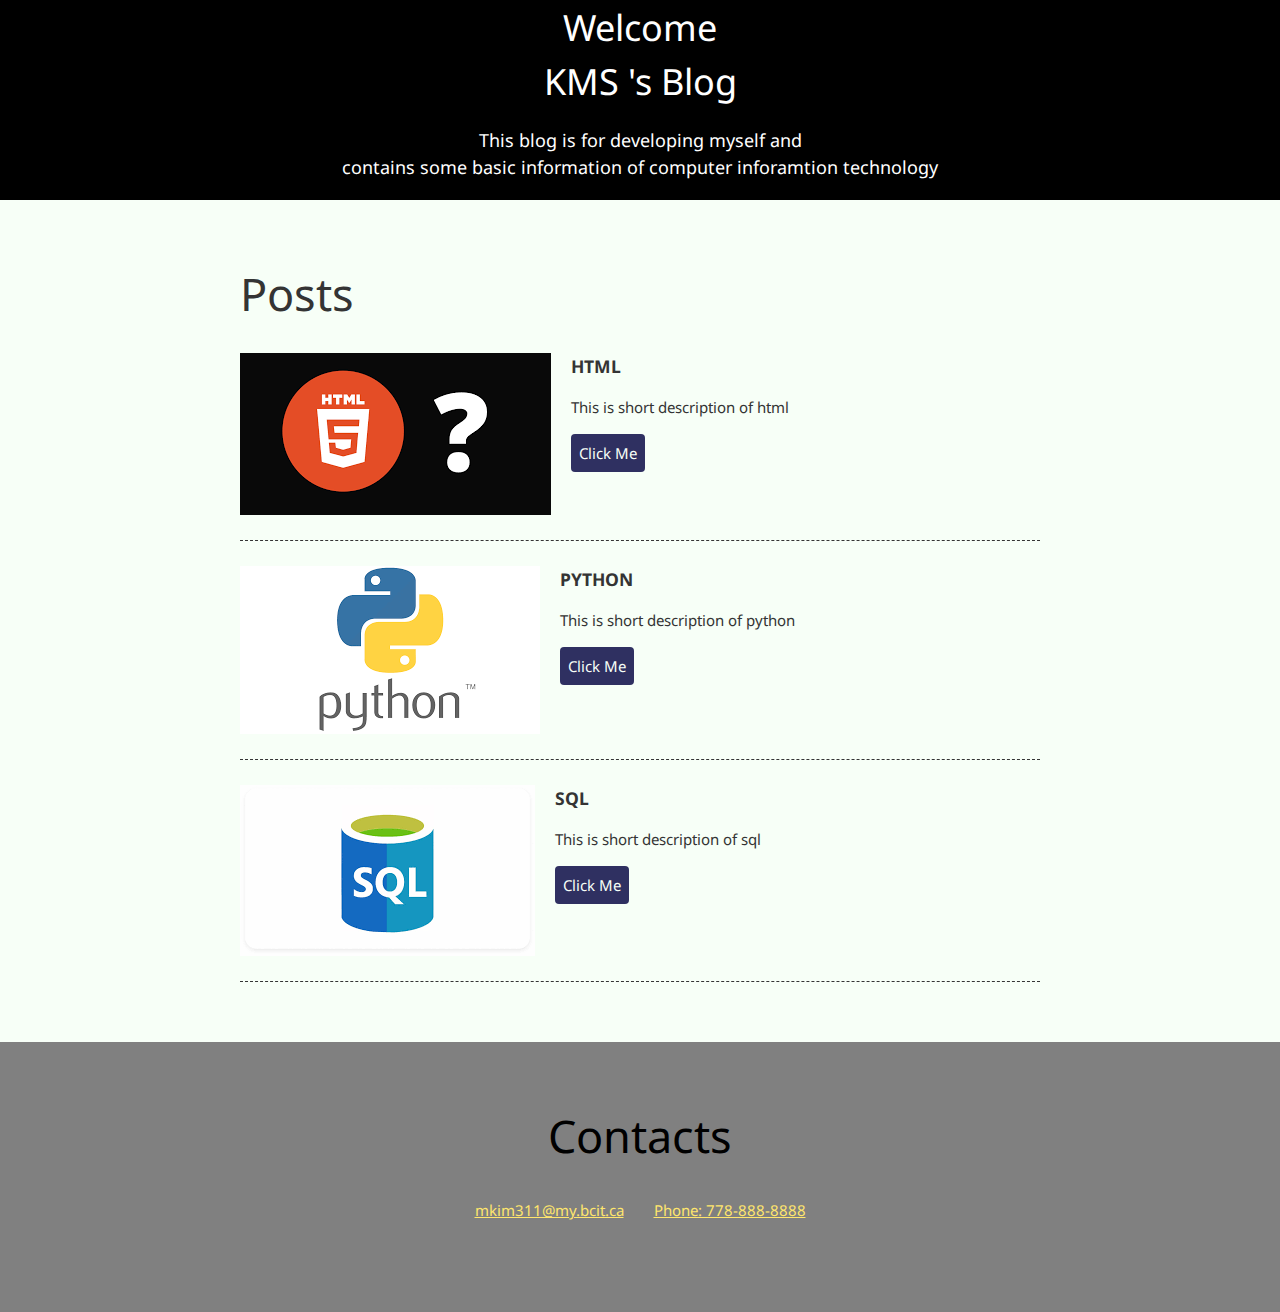
<file: blog/index.html>
<!DOCTYPE html>
<html lang="en">
  <head>
    <meta charset="UTF-8">
    <meta name="viewport" content="width=device-width, initial-scale=1.0">
    <title>KMS's Blog</title>
    <link href="https://fonts.googleapis.com/css2?family=Noto+Sans&family=Young+Serif&display=swap" rel="stylesheet">
    <link rel="stylesheet" href="index.css">
  </head>

  <body>
      <!-- ***************  ABOUT  **************** -->
      <header>
        <div class="header-img"></div>
        <div class= "header-text">
        <h2> Welcome<br>
        KMS &#x27;s Blog</h2>
        <p> This blog is for developing myself and<br>
        contains some basic information of computer inforamtion technology</p>
        </div>
     </div>
    </header>
      
   
      <!-- ************ Posts  ************** -->
      <section class="post">
        <div class="content-wrap">
          <h2>Posts</h2>
          

          <!-- Blog 1 -->
          <section class="post-item">
            <img src="../images/html_img.png" alt="html_img">
            <h3>HTML</h3>
            <p>This is short description of html</p>
            <a class="btn" href="..\blog\post1.html" target="_blank">Click Me</a>
          </section>

          <!-- Blog 2 -->
          <section class="post-item">
            <img src="../images/python_img.png">
            <h3>PYTHON</h3>
            <p>This is short description of python</p>
            <a class="btn" href="..\blog\post2.html" target="_blank">Click Me</a>
          </section>

          <!-- Blog 3 -->
          <section class="post-item">
            <img src="../images/SQL_img.png" >
            <h3>SQL</h3>
            <p>This is short description of sql</p>
            <a class="btn" href="..\blog\post3.html" target="_blank">Click Me</a>
          </section>
        </div>
      </section>

      <!-- CONTACT -->
      <footer>
        <div class="content-wrap">
          <h2>Contacts</h2>
          <ul class="contact-list">
            <li><a href="mailto:mkim311@my.bcit.ca">mkim311@my.bcit.ca</a></li>
            <li><a href="mailto:Phone: 778-888-8888">Phone: 778-888-8888</a></li>
          </ul>
        </div>
      </footer>
    </main>
  </body>
</html>
</file>
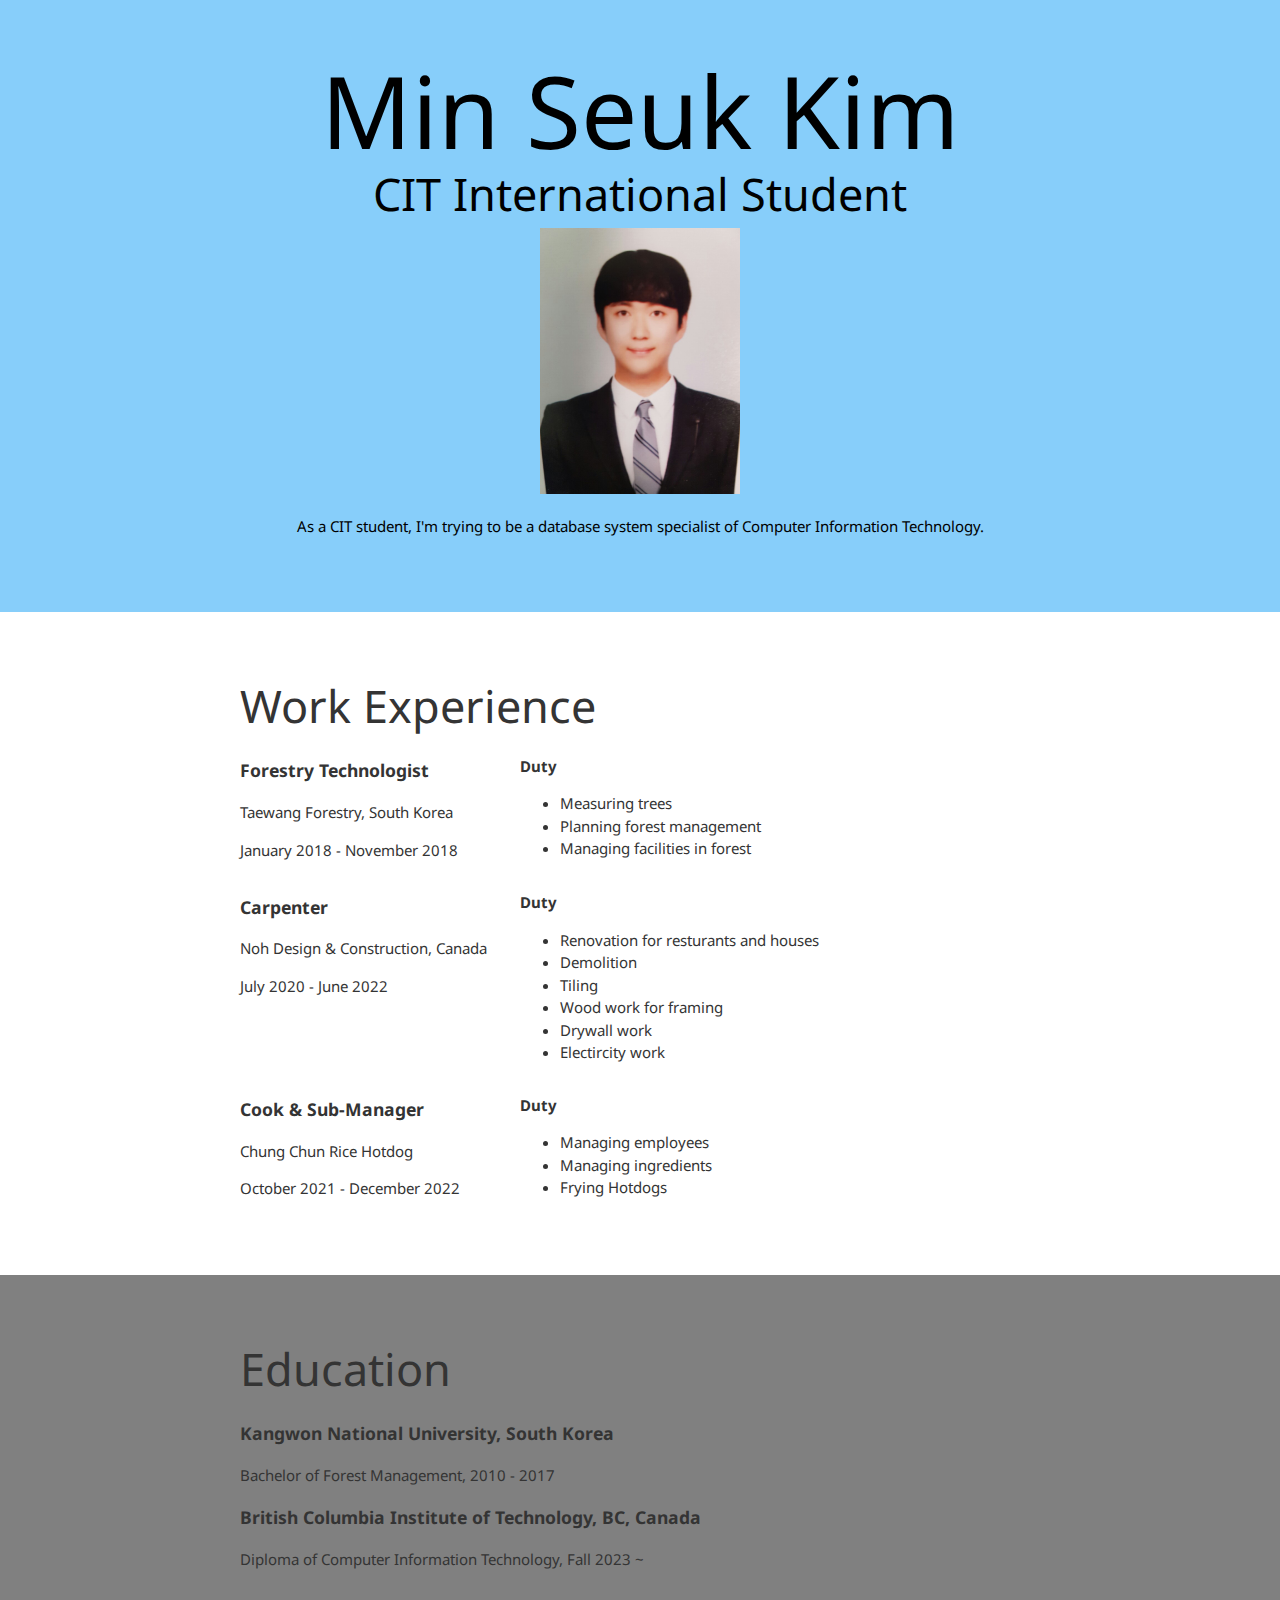
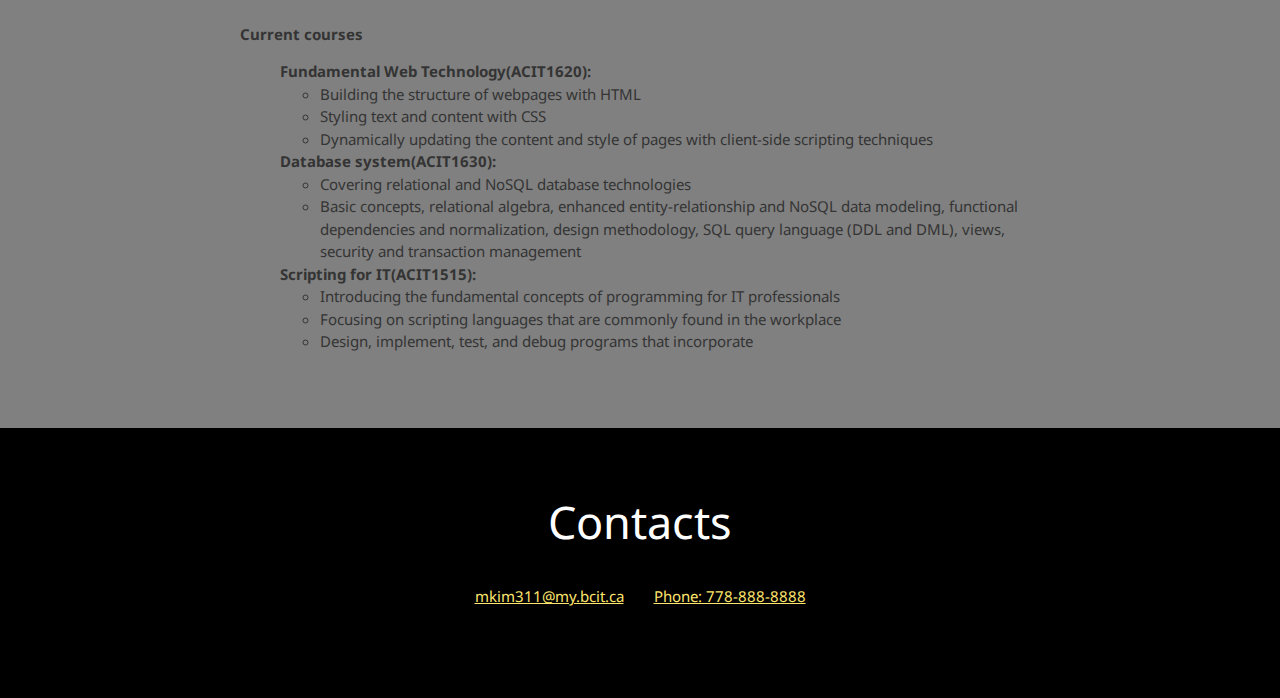
<file: mypage.html>
<!DOCTYPE html>
<html lang="en">
  <head>
    <meta charset="UTF-8">
    <meta name="viewport" content="width=device-width, initial-scale=1.0">
    <title>KMS's Portfolio</title>
    <link href="https://fonts.googleapis.com/css2?family=Noto+Sans&family=Young+Serif&display=swap" rel="stylesheet">
    <link rel="stylesheet" href="mypage.css">
  </head>
  <body>
    <main>
      <!-- ***************  ABOUT / PROFILE  **************** -->
      <header>
        <div class="content-wrap">
          <h1>Min Seuk Kim</h1>
          <h2>CIT International Student</h2>
          <img src="images\my_photo.jpg" alt="my_photo">
          <p> As a CIT student, I'm trying to be a database system specialist of Computer Information Technology.<br>
              
        </div>
      </header>


      <!-- ****************  WORK EXPERIENCE  ******************** -->
      <section class="work-experience">
        <div class="content-wrap">
          <h2>Work Experience</h2>
        

          <!-- Job 1 -->
          <section class="job-item">
            <div class="job-details">
              <h3>Forestry Technologist</h3>
              <p>Taewang Forestry, South Korea</p>
              <p>January 2018 - November 2018</p>
            </div>
            <div class="job-summary">
              <p><strong>Duty</strong></p>
              <ul>
                <li>Measuring trees</li>
                <li>Planning forest management</li>
                <li>Managing facilities in forest</li>
              </ul>
            </div>
          </section>

          <!-- Job 2 -->
          <section class="job-item">
            <div class="job-details">
              <h3>Carpenter</h3>
              <p>Noh Design & Construction, Canada</p>
              <p>July 2020 - June 2022</p>
            </div>
            <div class="job-summary">
              <p><strong>Duty</strong></p>
              <ul>
                <li>Renovation for resturants and houses</li>
                <li>Demolition</li>
                <li>Tiling</li>
                <li>Wood work for framing</li>
                <li>Drywall work</li>
                <li>Electircity work</li>
              </ul>
            </div>
          </section>

          <!-- Job 3 -->
          <section class="job-item">
            <div class="job-details">
              <h3>Cook & Sub-Manager</h3>
              <p>Chung Chun Rice Hotdog</p>
              <p>October 2021 - December 2022</p>
            </div>
            <div class="job-summary">
              <p><strong>Duty</strong></p>
              <ul>
              <li>Managing employees</li>
              <li>Managing ingredients</li>
              <li>Frying Hotdogs</li>
              </ul>
            </div>
          </section>
        </div>
      </section>

      <!-- *************  EDUCATION & CERTIFICATIONS *********** -->
      <section class="education">
        <div class="content-wrap">
          <h2>Education</h2>

          <section>
            <h3>Kangwon National University, South Korea</h3>
            <p>Bachelor of Forest Management, 2010 - 2017</p>
          </section>

          <section>
            <h3>British Columbia Institute of Technology, BC, Canada</h3>
            <p>Diploma of Computer Information Technology, Fall 2023 ~ </p><br>
            <p><strong>Current courses</strong></p>
            <ul>
              <strong>Fundamental Web Technology(ACIT1620):</strong>
              <ul>
                <li>Building the structure of webpages with HTML</li>
                <li>Styling text and content with CSS</li>
                <li>Dynamically updating the content and style of pages with client-side scripting techniques</li></li></ul>
              
              <strong>Database system(ACIT1630):</strong> 
                <ul>
                <li>Covering relational and NoSQL database technologies</li>
                <li>Basic concepts, relational algebra, enhanced entity-relationship and NoSQL data modeling, functional dependencies and normalization, design methodology, SQL query language (DDL and DML), views, security and transaction management</li>
                </ul>
                <strong>Scripting for IT(ACIT1515):</strong>
                <ul>
                <li>Introducing the fundamental concepts of programming for IT professionals</li>
                <li>Focusing on scripting languages that are commonly found in the workplace</li>
                <li>Design, implement, test, and debug programs that incorporate</li>
                </ul>
            </ul>
            
          </section>
        </div>
      </section>

      <!-- CONTACT -->
      <footer>
        <div class="content-wrap">
          <h2>Contacts</h2>
          <ul class="contact-list">
            <li><a href="mailto:mkim311@my.bcit.ca">mkim311@my.bcit.ca</a></li>
            <li><a href="mailto:Phone: 778-888-8888">Phone: 778-888-8888</a></li>
          </ul>
        </div>
      </footer>
    </main>
  </body>
</html>
</file>
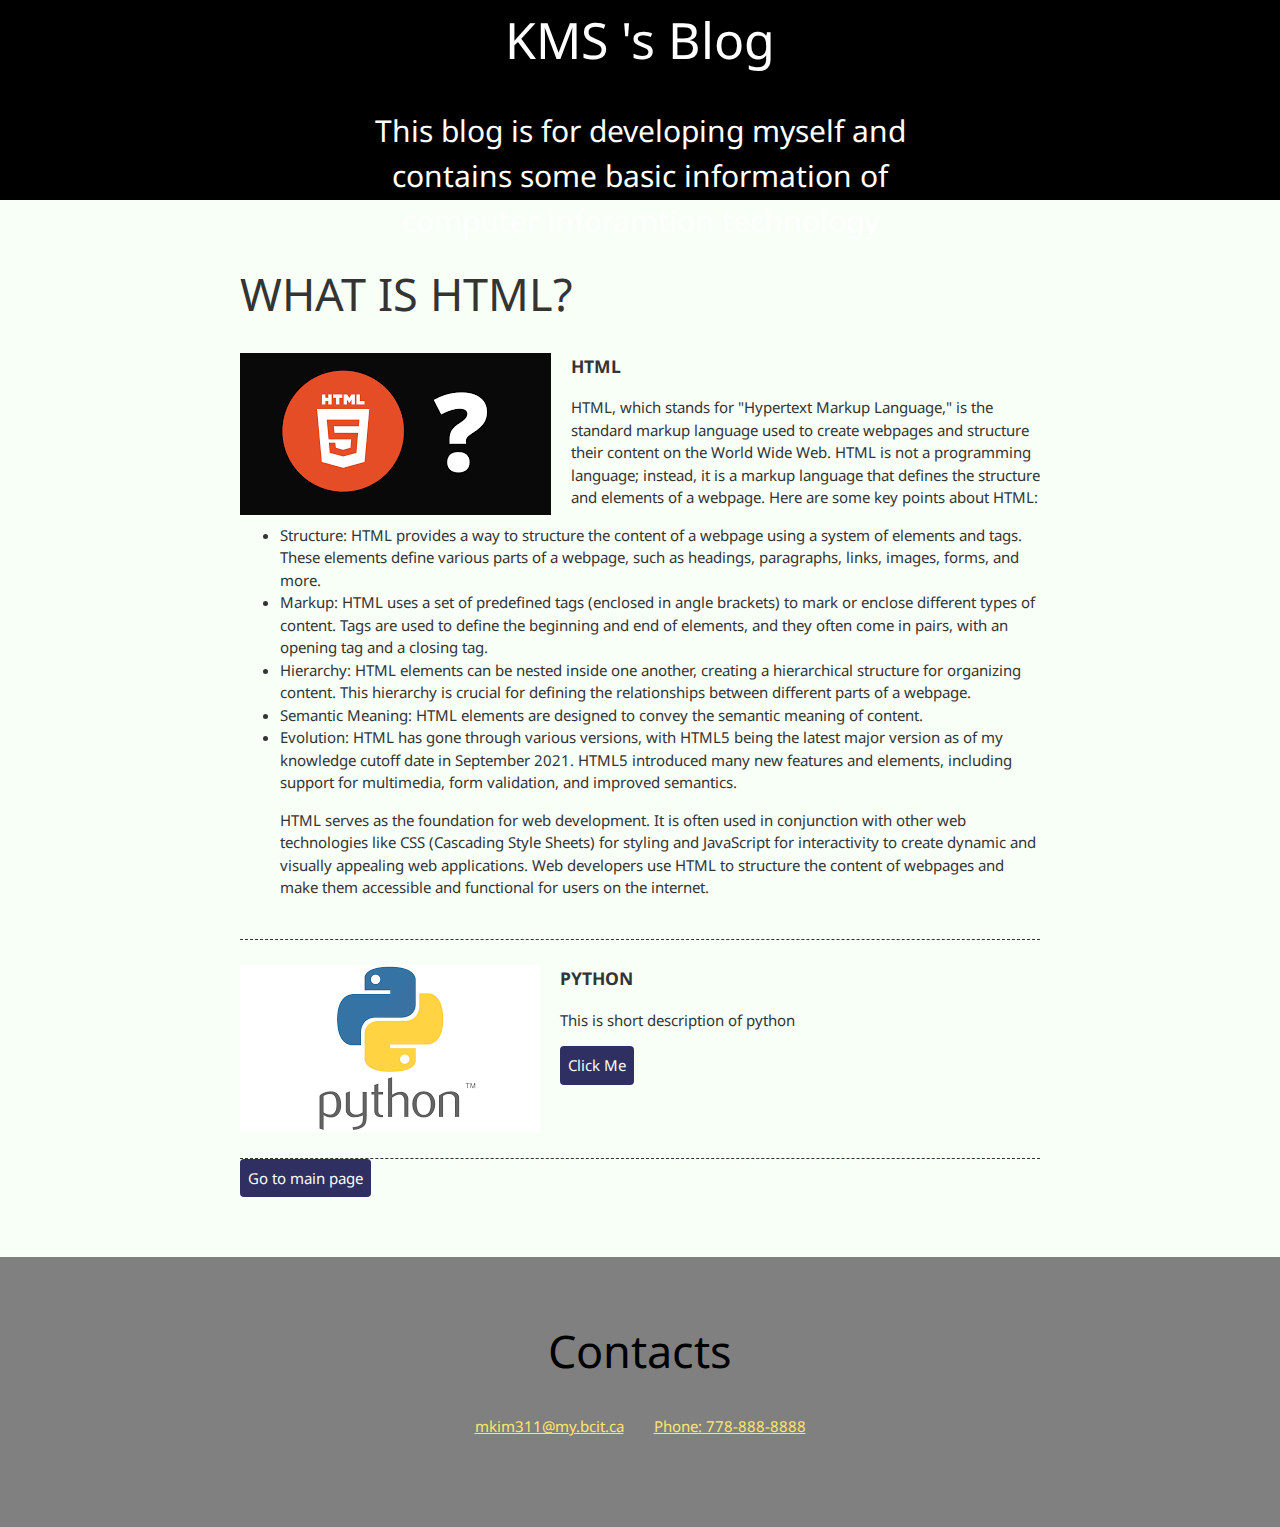
<file: blog/post1.html>
<!DOCTYPE html>
<html lang="en">
  <head>
    <meta charset="UTF-8">
    <meta name="viewport" content="width=device-width, initial-scale=1.0">
    <title>KMS's Blog</title>
    <link href="https://fonts.googleapis.com/css2?family=Noto+Sans&family=Young+Serif&display=swap" rel="stylesheet">
    <link rel="stylesheet" href="post1.css">
  </head>

  <body>
      <!-- ***************  ABOUT  **************** -->
      <header>
        <div class= "header-text">
          <h2> Welcome<br>
            KMS &#x27;s Blog</h2>
            <p> This blog is for developing myself and<br>
            contains some basic information of computer inforamtion technology</p>
        </div>
     </div>
    </header>
      
   
      <!-- ************ Posts  ************** -->
      <section class="post">
        <div class="content-wrap">
          <h2>WHAT IS HTML?</h2>
          
          
          <!-- Blog 1 -->
          <section class="post-item">
            <img src="../images/html_img.png">
            <h3>HTML</h3>
            <ul>
                <p>HTML, which stands for "Hypertext Markup Language," is the standard markup language used to create webpages and structure their content on the World Wide Web. HTML is not a programming language; instead, it is a markup language that defines the structure and elements of a webpage. Here are some key points about HTML:</p>
                
                <li>Structure: HTML provides a way to structure the content of a webpage using a system of elements and tags. These elements define various parts of a webpage, such as headings, paragraphs, links, images, forms, and more.</li>
                
                <li>Markup: HTML uses a set of predefined tags (enclosed in angle brackets) to mark or enclose different types of content. Tags are used to define the beginning and end of elements, and they often come in pairs, with an opening tag and a closing tag.</li>
                
                <li>Hierarchy: HTML elements can be nested inside one another, creating a hierarchical structure for organizing content. This hierarchy is crucial for defining the relationships between different parts of a webpage.</li>
                
                <li>Semantic Meaning: HTML elements are designed to convey the semantic meaning of content. 
                
                <li>Evolution: HTML has gone through various versions, with HTML5 being the latest major version as of my knowledge cutoff date in September 2021. HTML5 introduced many new features and elements, including support for multimedia, form validation, and improved semantics.</li>
                
                <p>HTML serves as the foundation for web development. It is often used in conjunction with other web technologies like CSS (Cascading Style Sheets) for styling and JavaScript for interactivity to create dynamic and visually appealing web applications. Web developers use HTML to structure the content of webpages and make them accessible and functional for users on the internet.</li>
            </p>
            </ul>
          </section>

          <!-- Blog 2 -->
          <section class="post-item">
            <img src="../images/python_img.png">
            <h3>PYTHON</h3>
            <p>This is short description of python</p>
            <a class="btn" href="..\blog\post2.html" target="_blank">Click Me</a>
          </section>
            <a class="btn" href="..\blog\index.html" target="_blank">Go to main page</a>
        </div>
      </section>

      <!-- CONTACT -->
      <footer>
        <div class="content-wrap">
          <h2>Contacts</h2>
          <ul class="contact-list">
            <li><a href="mailto:mkim311@my.bcit.ca">mkim311@my.bcit.ca</a></li>
            <li><a href="mailto:Phone: 778-888-8888">Phone: 778-888-8888</a></li>
          </ul>
        </div>
      </footer>
    </main>
  </body>
</html>
</file>
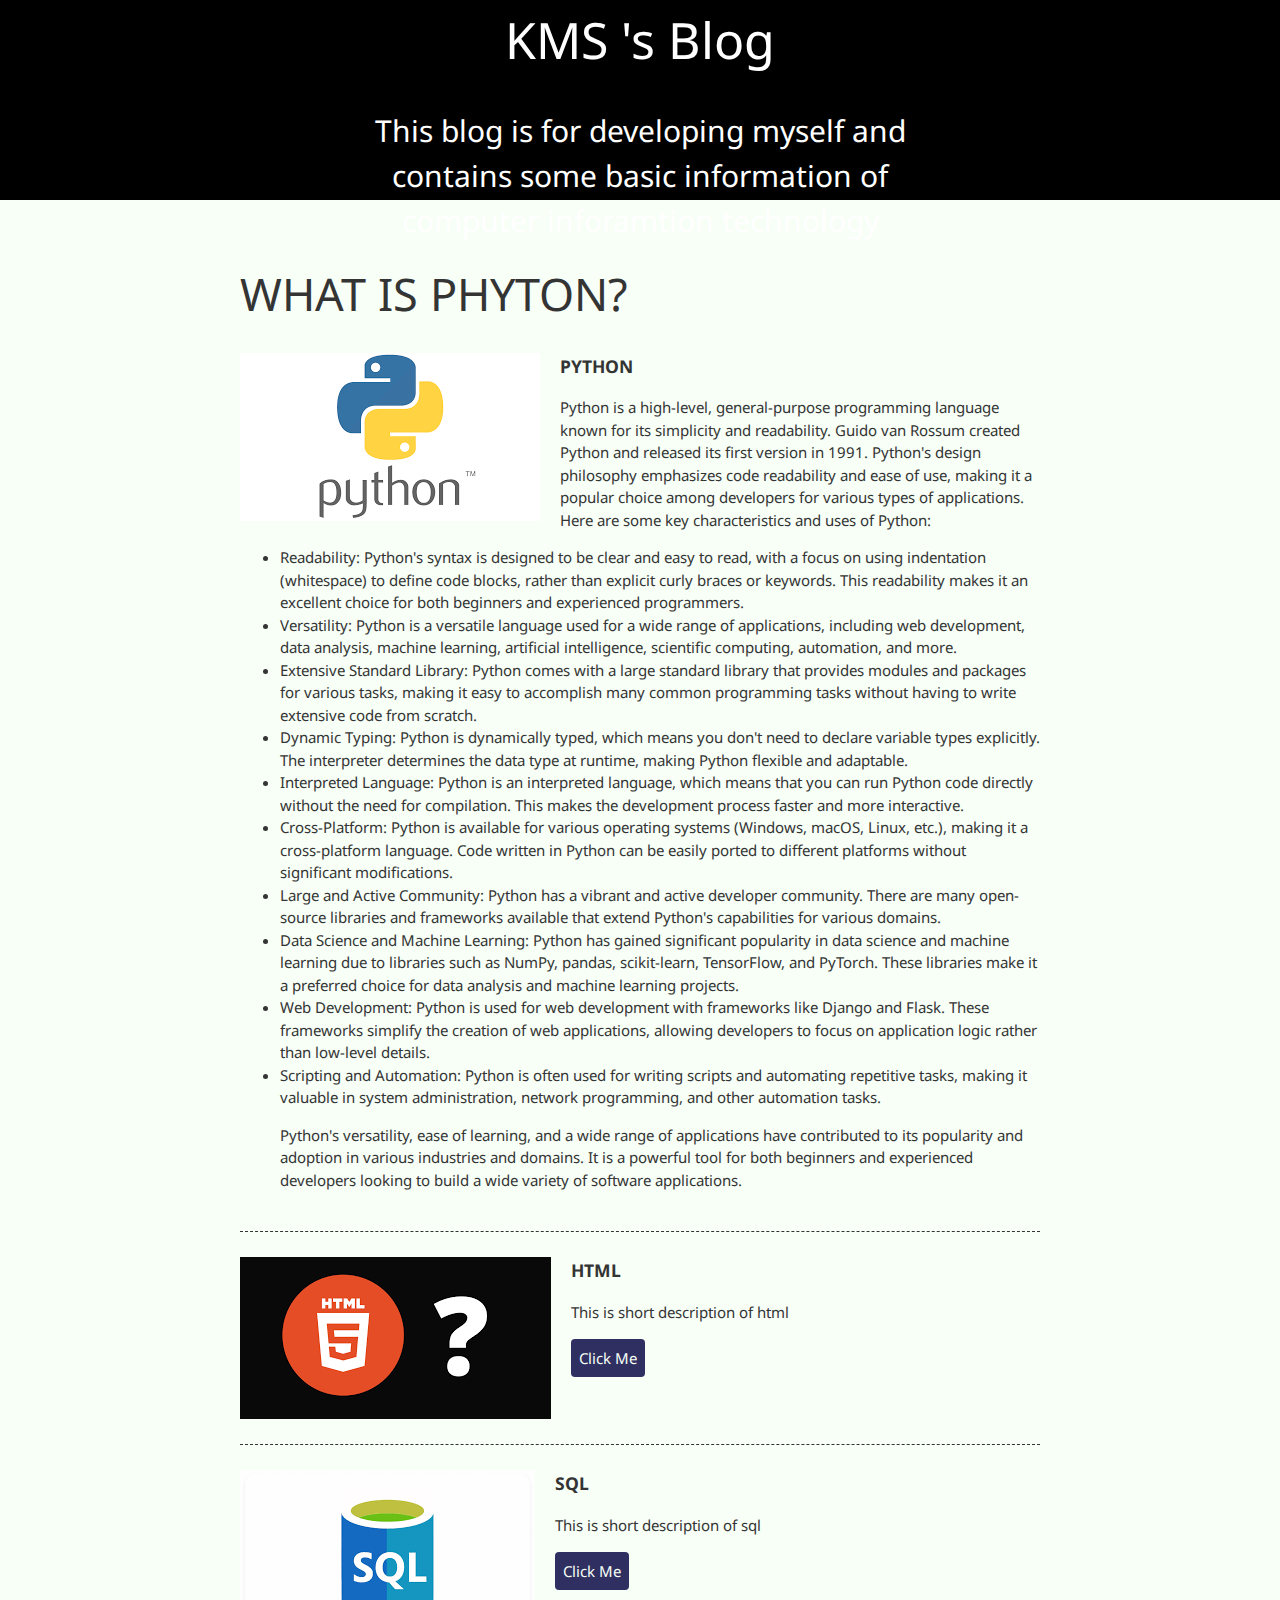
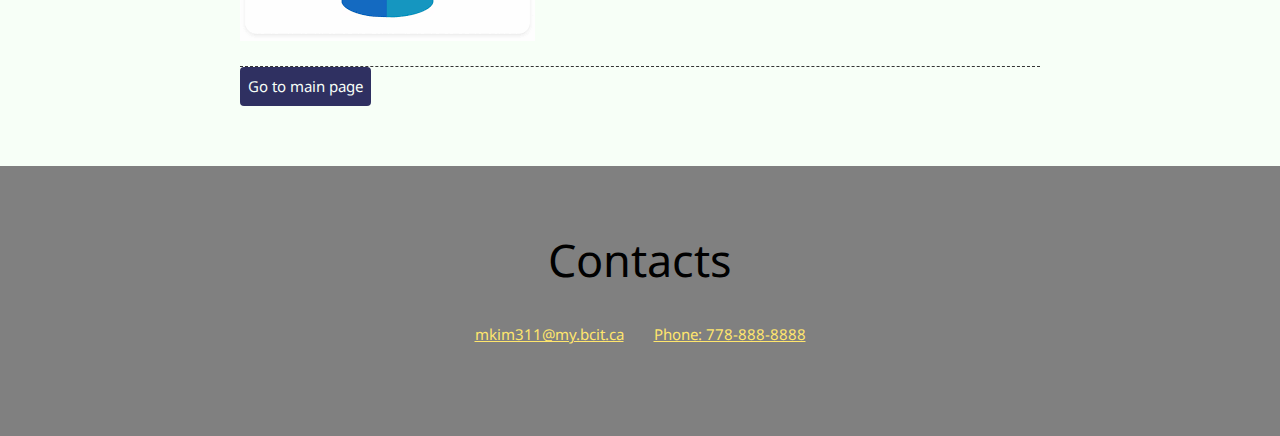
<file: blog/post2.html>
<!DOCTYPE html>
<html lang="en">
  <head>
    <meta charset="UTF-8">
    <meta name="viewport" content="width=device-width, initial-scale=1.0">
    <title>KMS's Blog</title>
    <link href="https://fonts.googleapis.com/css2?family=Noto+Sans&family=Young+Serif&display=swap" rel="stylesheet">
    <link rel="stylesheet" href="post2.css">
  </head>

  <body>
      <!-- ***************  ABOUT  **************** -->
      <header>
        <div class= "header-text">
          <h2> Welcome<br>
            KMS &#x27;s Blog</h2>
            <p> This blog is for developing myself and<br>
            contains some basic information of computer inforamtion technology</p>
        </div>
     </div>
    </header>
      
   
      <!-- ************ Posts  ************** -->
      <section class="post">
        <div class="content-wrap">
          <h2>WHAT IS PHYTON?</h2>
          

          <!-- Blog 2 -->
          <section class="post-item">
            <img src="../images/python_img.png">
            <h3>PYTHON</h3>
            <ul>
                <p>Python is a high-level, general-purpose programming language known for its simplicity and readability. Guido van Rossum created Python and released its first version in 1991. Python's design philosophy emphasizes code readability and ease of use, making it a popular choice among developers for various types of applications. Here are some key characteristics and uses of Python:</p>
                
                <li>Readability: Python's syntax is designed to be clear and easy to read, with a focus on using indentation (whitespace) to define code blocks, rather than explicit curly braces or keywords. This readability makes it an excellent choice for both beginners and experienced programmers.</li>
                
                <li>Versatility: Python is a versatile language used for a wide range of applications, including web development, data analysis, machine learning, artificial intelligence, scientific computing, automation, and more.</li>
                
                <li>Extensive Standard Library: Python comes with a large standard library that provides modules and packages for various tasks, making it easy to accomplish many common programming tasks without having to write extensive code from scratch.</li>
                
                <li>Dynamic Typing: Python is dynamically typed, which means you don't need to declare variable types explicitly. The interpreter determines the data type at runtime, making Python flexible and adaptable.</li>
                
                <li>Interpreted Language: Python is an interpreted language, which means that you can run Python code directly without the need for compilation. This makes the development process faster and more interactive.</li>
                <li>Cross-Platform: Python is available for various operating systems (Windows, macOS, Linux, etc.), making it a cross-platform language. Code written in Python can be easily ported to different platforms without significant modifications.</li>
                <li>Large and Active Community: Python has a vibrant and active developer community. There are many open-source libraries and frameworks available that extend Python's capabilities for various domains.</li>
                <li>Data Science and Machine Learning: Python has gained significant popularity in data science and machine learning due to libraries such as NumPy, pandas, scikit-learn, TensorFlow, and PyTorch. These libraries make it a preferred choice for data analysis and machine learning projects.</li>
                <li>Web Development: Python is used for web development with frameworks like Django and Flask. These frameworks simplify the creation of web applications, allowing developers to focus on application logic rather than low-level details.</li>
                <li>Scripting and Automation: Python is often used for writing scripts and automating repetitive tasks, making it valuable in system administration, network programming, and other automation tasks.</li>
                <p>Python's versatility, ease of learning, and a wide range of applications have contributed to its popularity and adoption in various industries and domains. It is a powerful tool for both beginners and experienced developers looking to build a wide variety of software applications.</li>
            </p>
            </ul>
          </section>
          <!-- Blog 1 -->
          <section class="post-item">
            <img src="../images/html_img.png">
            <h3>HTML</h3>
            <p>This is short description of html</p>
            <a class="btn" href="..\blog\post1.html" target="_blank">Click Me</a>
          </section>
          <!-- Blog 3 -->
          <section class="post-item">
            <img src="../images/SQL_img.png" >
            <h3>SQL</h3>
            <p>This is short description of sql</p>
            <a class="btn" href="..\blog\post3.html" target="_blank">Click Me</a>
          </section>
            <a class="btn" href="..\blog\index.html" target="_blank">Go to main page</a>
        </div>
      </section>

      <!-- CONTACT -->
      <footer>
        <div class="content-wrap">
          <h2>Contacts</h2>
          <ul class="contact-list">
            <li><a href="mailto:mkim311@my.bcit.ca">mkim311@my.bcit.ca</a></li>
            <li><a href="mailto:Phone: 778-888-8888">Phone: 778-888-8888</a></li>
          </ul>
        </div>
      </footer>
    </main>
  </body>
</html>
</file>
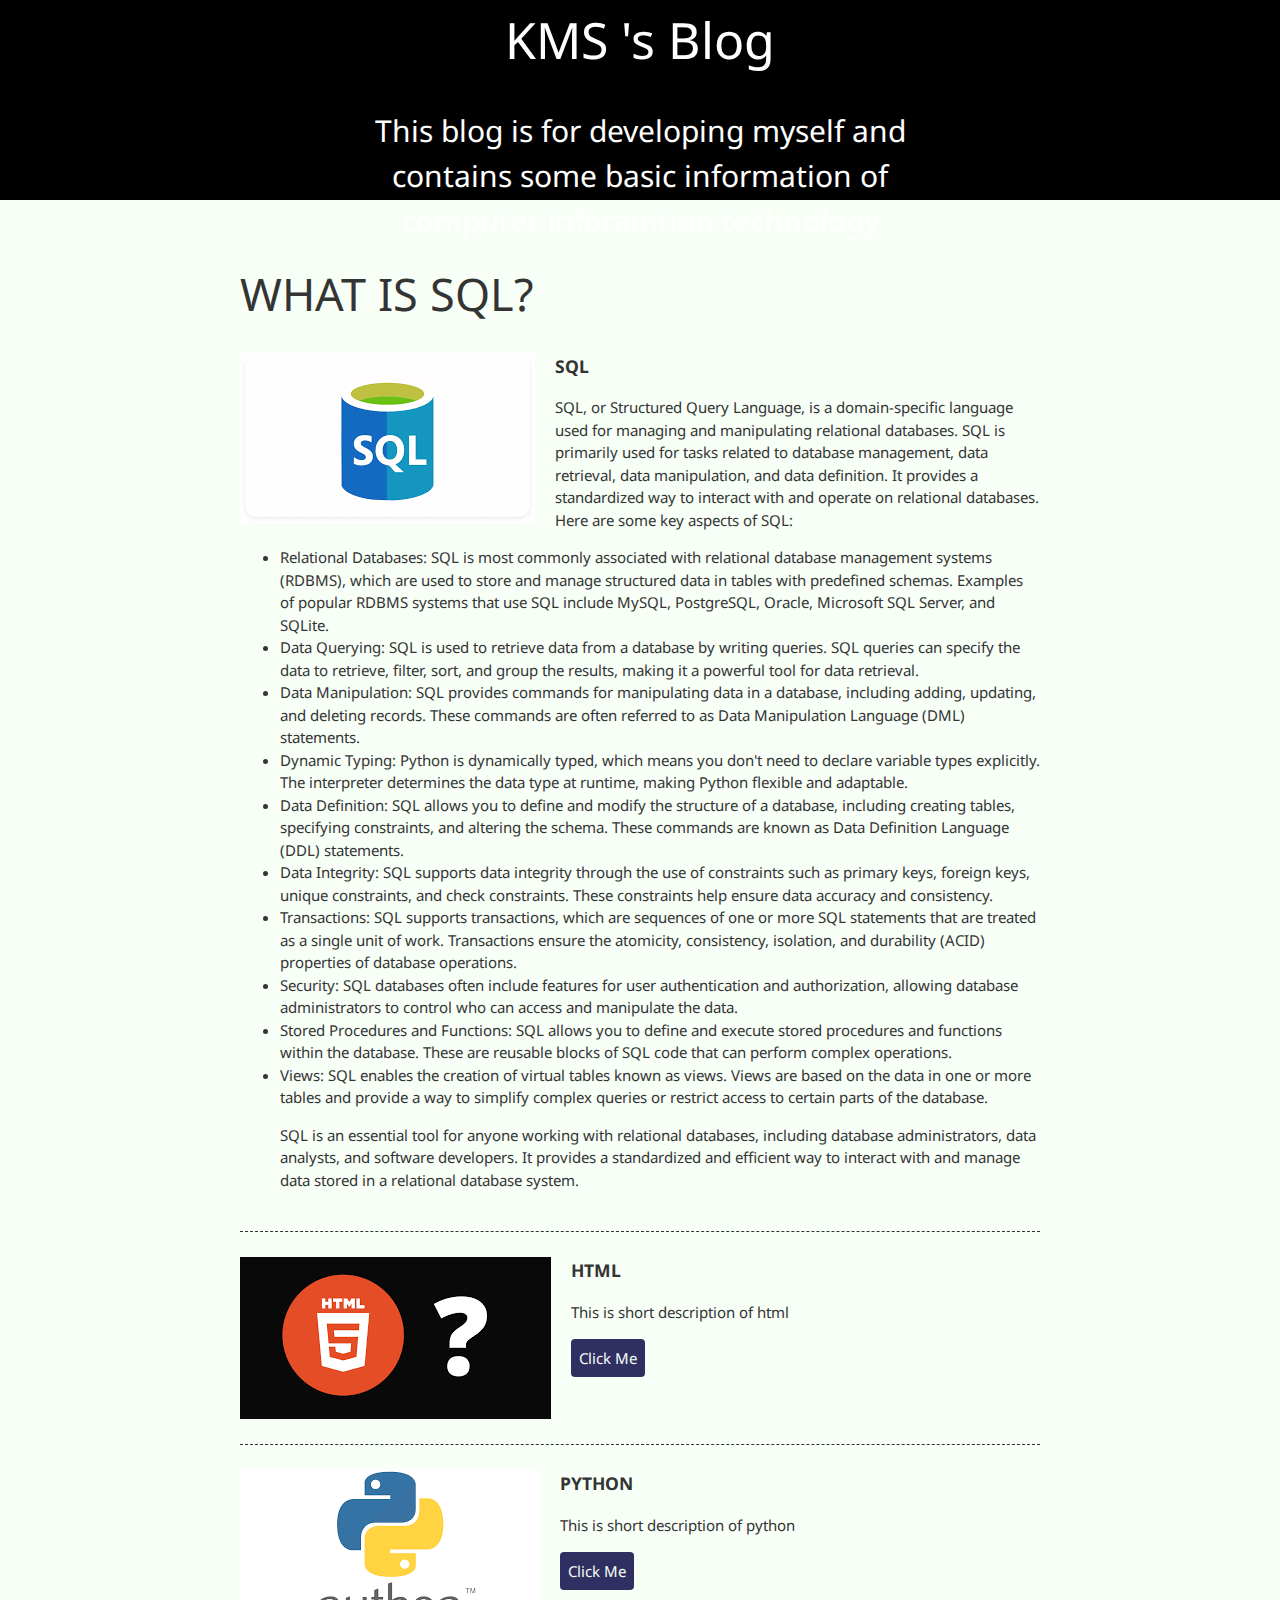
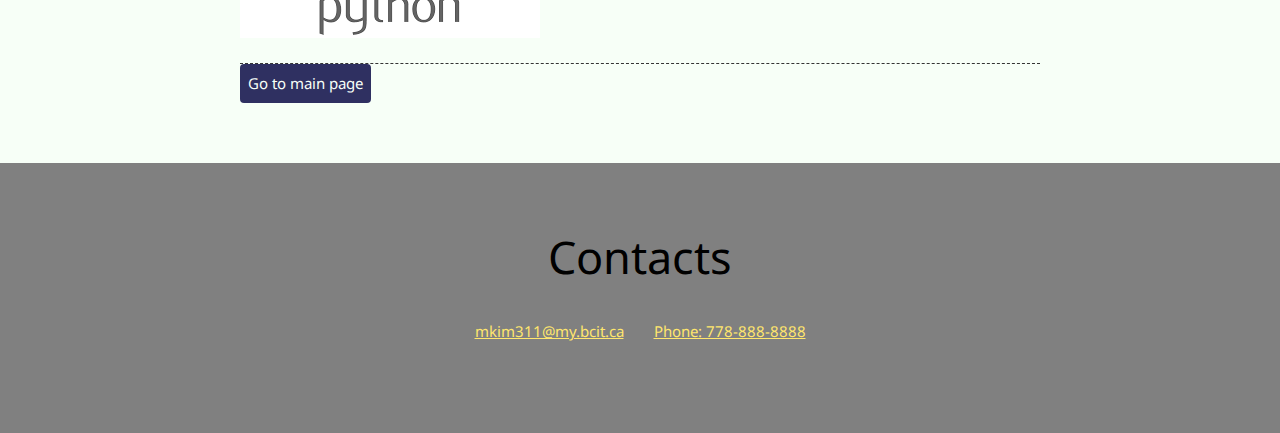
<file: blog/post3.html>
<!DOCTYPE html>
<html lang="en">
  <head>
    <meta charset="UTF-8">
    <meta name="viewport" content="width=device-width, initial-scale=1.0">
    <title>KMS's Blog</title>
    <link href="https://fonts.googleapis.com/css2?family=Noto+Sans&family=Young+Serif&display=swap" rel="stylesheet">
    <link rel="stylesheet" href="post2.css">
  </head>

  <body>
      <!-- ***************  ABOUT  **************** -->
      <header>
        <div class= "header-text">
          <h2> Welcome<br>
            KMS &#x27;s Blog</h2>
            <p> This blog is for developing myself and<br>
            contains some basic information of computer inforamtion technology</p>
        </div>
     </div>
    </header>
      
   
      <!-- ************ Posts  ************** -->
      <section class="post">
        <div class="content-wrap">
          <h2>WHAT IS SQL?</h2>
          

          <!-- Blog 3 -->
          <section class="post-item">
            <img src="../images/SQL_img.png">
            <h3>SQL</h3>
            <ul>
                <p>SQL, or Structured Query Language, is a domain-specific language used for managing and manipulating relational databases. SQL is primarily used for tasks related to database management, data retrieval, data manipulation, and data definition. It provides a standardized way to interact with and operate on relational databases. Here are some key aspects of SQL:</p>
                
                <li>Relational Databases: SQL is most commonly associated with relational database management systems (RDBMS), which are used to store and manage structured data in tables with predefined schemas. Examples of popular RDBMS systems that use SQL include MySQL, PostgreSQL, Oracle, Microsoft SQL Server, and SQLite.</li>
                
                <li>Data Querying: SQL is used to retrieve data from a database by writing queries. SQL queries can specify the data to retrieve, filter, sort, and group the results, making it a powerful tool for data retrieval.</li>
                
                <li>Data Manipulation: SQL provides commands for manipulating data in a database, including adding, updating, and deleting records. These commands are often referred to as Data Manipulation Language (DML) statements.</li>
                
                <li>Dynamic Typing: Python is dynamically typed, which means you don't need to declare variable types explicitly. The interpreter determines the data type at runtime, making Python flexible and adaptable.</li>
                
                <li>Data Definition: SQL allows you to define and modify the structure of a database, including creating tables, specifying constraints, and altering the schema. These commands are known as Data Definition Language (DDL) statements.</li>
                <li>Data Integrity: SQL supports data integrity through the use of constraints such as primary keys, foreign keys, unique constraints, and check constraints. These constraints help ensure data accuracy and consistency.</li>
                <li>Transactions: SQL supports transactions, which are sequences of one or more SQL statements that are treated as a single unit of work. Transactions ensure the atomicity, consistency, isolation, and durability (ACID) properties of database operations.</li>
                <li>Security: SQL databases often include features for user authentication and authorization, allowing database administrators to control who can access and manipulate the data.</li>
                <li>Stored Procedures and Functions: SQL allows you to define and execute stored procedures and functions within the database. These are reusable blocks of SQL code that can perform complex operations.</li>
                <li>Views: SQL enables the creation of virtual tables known as views. Views are based on the data in one or more tables and provide a way to simplify complex queries or restrict access to certain parts of the database.</li>
                <p>SQL is an essential tool for anyone working with relational databases, including database administrators, data analysts, and software developers. It provides a standardized and efficient way to interact with and manage data stored in a relational database system.</li>
            </p>
            </ul>
          </section>
          <!-- Blog 1 -->
          <section class="post-item">
            <img src="../images/html_img.png">
            <h3>HTML</h3>
            <p>This is short description of html</p>
            <a class="btn" href="..\blog\post1.html" target="_blank">Click Me</a>
          </section>
          <!-- Blog 2 -->
          <section class="post-item">
            <img src="../images/python_img.png">
            <h3>PYTHON</h3>
            <p>This is short description of python</p>
            <a class="btn" href="..\blog\post2.html" target="_blank">Click Me</a>
          </section>
            <a class="btn" href="..\blog\index.html" target="_blank">Go to main page</a>
        </div>
      </section>

      <!-- CONTACT -->
      <footer>
        <div class="content-wrap">
          <h2>Contacts</h2>
          <ul class="contact-list">
            <li><a href="mailto:mkim311@my.bcit.ca">mkim311@my.bcit.ca</a></li>
            <li><a href="mailto:Phone: 778-888-8888">Phone: 778-888-8888</a></li>
          </ul>
        </div>
      </footer>
    </main>
  </body>
</html>
</file>
<file: blog/index.css>
html {
    box-sizing: border-box;
  }
  *, *:before, *:after {
    box-sizing: inherit;
  }
  
  body {
    color: #343434;
    margin: 0;
    padding: 0;
    font-family: 'Noto Sans', sans-serif;
    font-size: 15px;
    line-height: 1.5;
  }

 a {
    color: #FFE66D;
  }
  a:hover {
    text-decoration: none;
  }
  
  h1 {
    font-size: 100px;
    line-height: 1;
  }
  h2 {
    font-size: 45px;
  }
  h1, h2 {
    font-family: 'Noto Sans', sans-serif;
    font-weight: 400;
    margin: 0;
  }
  .content-wrap {
    width: 800px;
    margin: 0 auto;
    padding: 60px 0;
  }
  header {
    background-color: black;
    color: #fff;
    text-align: center;
    padding: 100px 0; 
    position: relative;
}

/* Header text styles */
.header-text {
    position: absolute;
    top: 50%;
    left: 50%;
    transform: translate(-50%, -50%);
    font-family: 'Noto Sans', sans-serif; 
}

.header-text h2 {
    font-size: 36px;
}

.header-text p {
    font-size: 18px;
}
  
  
  /* posts
  ------------------------------------*/
  .post {
    background: #F7FFF7;
  }
  .post a {
    color: #2F3061;
  }
  .post .btn {
    color: #F7FFF7;
    background: #2F3061;
    text-decoration: none;
    padding: 8px;
    border-radius: 4px;
    display: inline-block;
  }
  .post .btn:hover {
    background: rgba(47, 48, 97, 80%);
  }
  .post-item {
    overflow: hidden;
    border-bottom: 1px dashed #343434;
    padding: 25px 0;
  }
  .post-item img {
    float: left;
    margin-right: 20px;
  }
  .post-item h3 {
    margin-top: 0;
  }

  /* Contact Info
  ------------------------------------*/
  footer {
    background: gray;
    color: black;
    text-align: center;
  }
  .contact-list {
    list-style-type: none;
    padding: 0;
    display: flex;
    justify-content: center;
  }
  .contact-list a {
    padding: 15px;
    display: inline-block;
  }
</file>
<file: mypage.css>
html {
    box-sizing: border-box;
  }
  *, *:before, *:after {
    box-sizing: inherit;
  }
  
  body {
    color: #343434;
    margin: 0;
    padding: 0;
    font-family: 'Noto Sans', sans-serif;
    font-size: 15px;
    line-height: 1.5;
  }
  img {
    width: 300px;
  }
  a {
    color: #FFE66D;
  }
  a:hover {
    text-decoration: none;
  }
  h1 {
    font-size: 100px;
    line-height: 1;
  }
  h2 {
    font-size: 45px;
  }
  h1, h2 {
    font-family: 'Noto Sans', sans-serif;
    font-weight: 400;
    margin: 0;
  }
  .content-wrap {
    width: 800px;
    margin: 0 auto;
    padding: 60px 0;
  }
  
  
  
  /* Profile
  ------------------------------------*/
  header {
    background: lightskyblue;
    color: black;
    text-align: center;
  }
  
  img{
    width: 200px;
    height: auto;
  }
  
  
  /* Work Experience
  ------------------------------------*/
  .work-experience {
    background: white;
  }
  .job-item {
    display: grid;
    grid-template-columns: 1fr 2fr;
    column-gap: 20px;
  }
  
  
  /* Education
  ------------------------------------*/
  .education {
    background: gray;
  }
  .job-item {
    display: grid;
    grid-template-columns: 1fr 2fr;
    column-gap: 20px;
  }
  
  
  /* Contact Info
  ------------------------------------*/
  footer {
    background: black;
    color: white;
    text-align: center;
  }
  .contact-list {
    list-style-type: none;
    padding: 0;
    display: flex;
    justify-content: center;
  }
  .contact-list a {
    padding: 15px;
    display: inline-block;
  }
</file>
<file: blog/post1.css>
html {
    box-sizing: border-box;
  }
  *, *:before, *:after {
    box-sizing: inherit;
  }
  
  body {
    color: #343434;
    margin: 0;
    padding: 0;
    font-family: 'Noto Sans', sans-serif;
    font-size: 15px;
    line-height: 1.5;
  }

 a {
    color: #FFE66D;
  }
  a:hover {
    text-decoration: none;
  }
  
  h1 {
    font-size: 100px;
    line-height: 1;
  }
  h2 {
    font-size: 45px;
  }
  h1, h2 {
    font-family: 'Noto Sans', sans-serif;
    font-weight: 400;
    margin: 0;
  }
  .content-wrap {
    width: 800px;
    margin: 0 auto;
    padding: 60px 0;
  }
  header {
    background-color: black;
    color: #fff;
    text-align: center;
    padding: 100px 0; 
    position: relative;
}

/* Header text styles */
.header-text {
    position: absolute;
    top: 50%;
    left: 50%;
    transform: translate(-50%, -50%);
    font-family: 'Noto Sans', sans-serif; 
}

.header-text h2 {
    font-size: 50px;
}

.header-text p {
    font-size: 30px;
}
  
  
  
  
  /* posts
  ------------------------------------*/
  .post {
    background: #F7FFF7;
  }

  .post a {
    color: #2F3061;
  }
  .post .btn {
    color: #F7FFF7;
    background: #2F3061;
    text-decoration: none;
    padding: 8px;
    border-radius: 4px;
    display: inline-block;
  }
  .post .btn:hover {
    background: rgba(47, 48, 97, 80%);
  }
  .post-item {
    overflow: hidden;
    border-bottom: 1px dashed #343434;
    padding: 25px 0;
  }
  .post-item img {
    float: left;
    margin-right: 20px;
  }
  .post-item h3 {
    margin-top: 0;
  }

  /* Contact Info
  ------------------------------------*/
  footer {
    background: gray;
    color: black;
    text-align: center;
  }
  .contact-list {
    list-style-type: none;
    padding: 0;
    display: flex;
    justify-content: center;
  }
  .contact-list a {
    padding: 15px;
    display: inline-block;
  }
</file>
<file: blog/post2.css>
html {
    box-sizing: border-box;
  }
  *, *:before, *:after {
    box-sizing: inherit;
  }
  
  body {
    color: #343434;
    margin: 0;
    padding: 0;
    font-family: 'Noto Sans', sans-serif;
    font-size: 15px;
    line-height: 1.5;
  }

 a {
    color: #FFE66D;
  }
  a:hover {
    text-decoration: none;
  }
  
  h1 {
    font-size: 100px;
    line-height: 1;
  }
  h2 {
    font-size: 45px;
  }
  h1, h2 {
    font-family: 'Noto Sans', sans-serif;
    font-weight: 400;
    margin: 0;
  }
  .content-wrap {
    width: 800px;
    margin: 0 auto;
    padding: 60px 0;
  }
  header {
    background-color: black;
    color: #fff;
    text-align: center;
    padding: 100px 0; 
    position: relative;
}

/* Header text styles */
.header-text {
    position: absolute;
    top: 50%;
    left: 50%;
    transform: translate(-50%, -50%);
    font-family: 'Noto Sans', sans-serif; 
}

.header-text h2 {
    font-size: 50px;
}

.header-text p {
    font-size: 30px;
}
  
  
  
  
  /* posts
  ------------------------------------*/
  .post {
    background: #F7FFF7;
  }
  .post a {
    color: #2F3061;
  }
  .post .btn {
    color: #F7FFF7;
    background: #2F3061;
    text-decoration: none;
    padding: 8px;
    border-radius: 4px;
    display: inline-block;
  }
  .post .btn:hover {
    background: rgba(47, 48, 97, 80%);
  }
  .post-item {
    overflow: hidden;
    border-bottom: 1px dashed #343434;
    padding: 25px 0;
  }
  .post-item img {
    float: left;
    margin-right: 20px;
  }
  .post-item h3 {
    margin-top: 0;
  }

  /* Contact Info
  ------------------------------------*/
  footer {
    background: gray;
    color: black;
    text-align: center;
  }
  .contact-list {
    list-style-type: none;
    padding: 0;
    display: flex;
    justify-content: center;
  }
  .contact-list a {
    padding: 15px;
    display: inline-block;
  }
</file>
